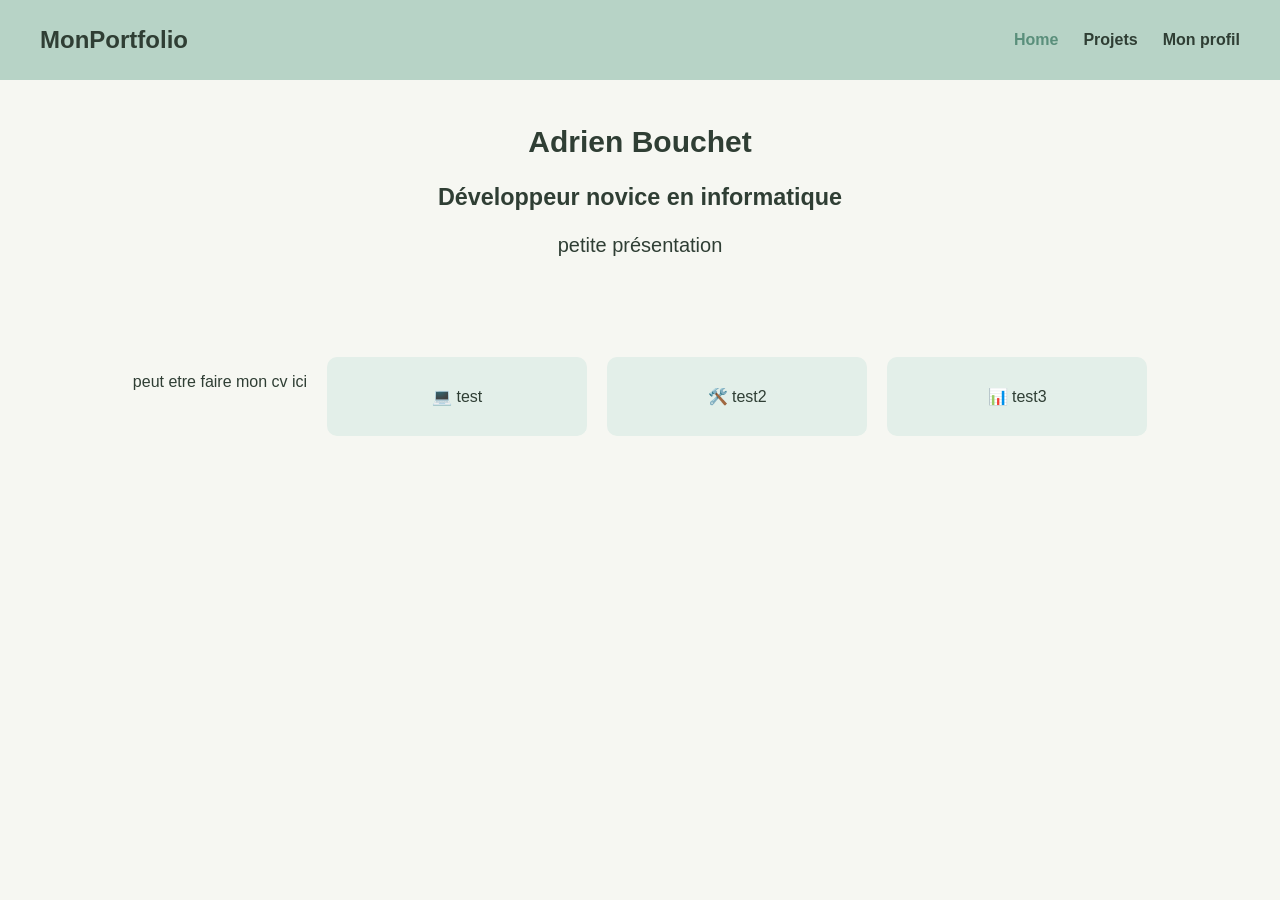
<file: Index.html>
<!DOCTYPE html>
<html lang="fr">
<head>
    <meta charset="UTF-8">
    <title>Portfolio Informatique</title>
    <link rel="stylesheet" href="src/Index.css">
</head>
<body>

<header class="header">
    <nav class="navbar">
        <h1 class="logo">MonPortfolio</h1>
        <ul>
            <li><a href="Index.html" class="active" >Home</a></li>
            <li><a href="Projet.html">Projets</a></li>
            <li><a href="Mon profil.html" >Mon profil</a></li>
        </ul>
    </nav>
</header>

<main>
    <section class="intro">
        <h1>Adrien Bouchet</h1>
        <h3>Développeur novice en informatique</h3>
        <p>petite présentation  </p>
    </section>

    <section class="cards">
        <p>peut etre faire mon cv ici</p>
        <div class="card">💻 test</div>
        <div class="card">🛠️ test2</div>
        <div class="card">📊 test3</div>
    </section>

    
</main>

</body>
</html>
</file>
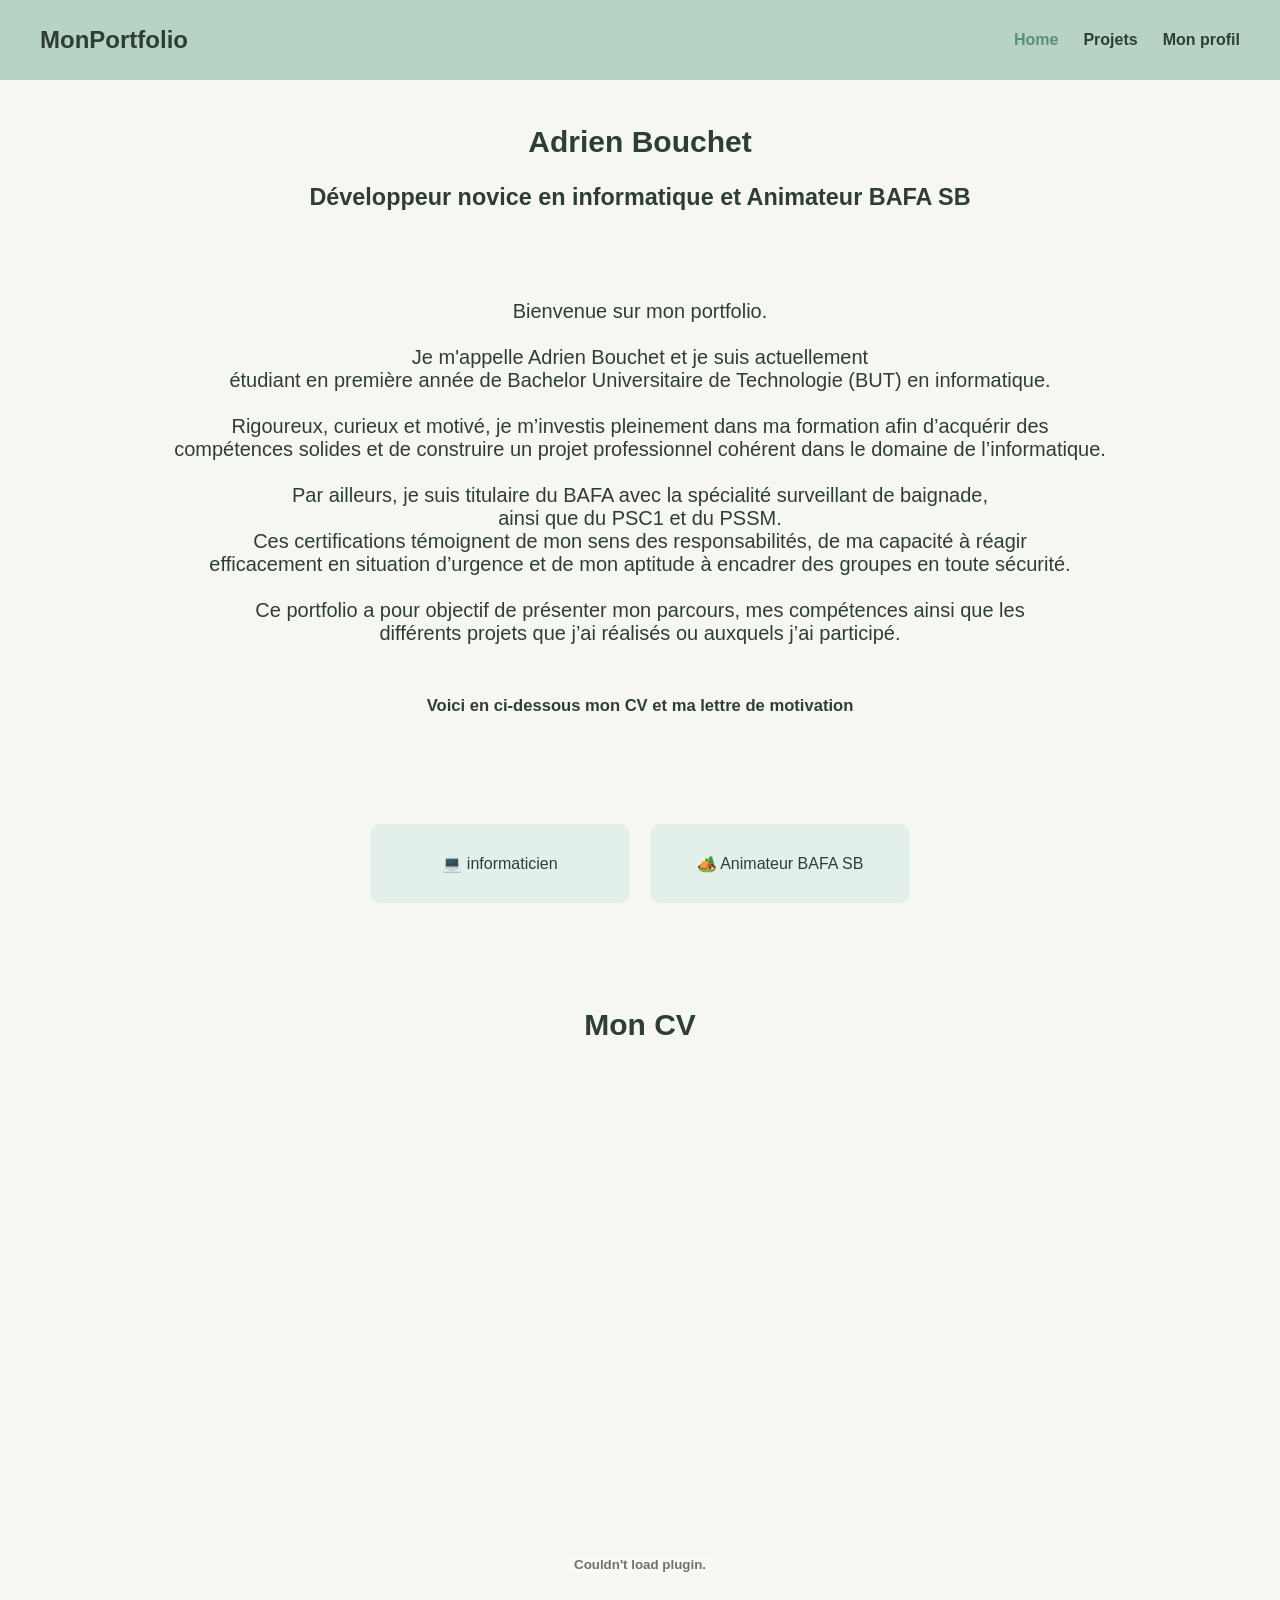
<file: index.html>
<!DOCTYPE html>
<html lang="fr">
<head>
    <meta charset="UTF-8">
    <title>Portfolio Informatique</title>
    <link rel="stylesheet" href="src/Index.css">
</head>
<body>

<header class="header">
    <nav class="navbar">
        <h1 class="logo">MonPortfolio</h1>
        <ul>
            <li><a href="index.html" class="active" >Home</a></li>
            <li><a href="Projet.html">Projets</a></li>
            <li><a href="Mon profil.html" >Mon profil</a></li>
        </ul>
    </nav>
</header>

<main>
    <section class="intro">
        <h1>Adrien Bouchet</h1>
        <h3>Développeur novice en informatique et Animateur BAFA SB</h3> <br><br>
        <p>
            Bienvenue sur mon portfolio. <br><br>Je m'appelle Adrien Bouchet et je suis actuellement <br>étudiant en première année de Bachelor Universitaire de Technologie 
            (BUT) en informatique. <br><br>

            Rigoureux, curieux et motivé, je m’investis pleinement dans ma formation afin d’acquérir des <br>compétences solides et de construire un projet 
            professionnel cohérent dans le domaine de l’informatique.<br><br>

            Par ailleurs, je suis titulaire du BAFA avec la spécialité surveillant de baignade,<br> ainsi que du PSC1 et du PSSM.<br> 
            Ces certifications témoignent de mon sens des responsabilités, de ma capacité à réagir<br> efficacement en situation 
            d’urgence et de mon aptitude à encadrer des groupes en toute sécurité.<br><br>

            Ce portfolio a pour objectif de présenter mon parcours, mes compétences ainsi que les <br>différents projets 
            que j’ai réalisés ou auxquels j’ai participé.<br><br>
        </p>

        <h5>Voici en ci-dessous mon CV et ma lettre de motivation</h5>
    </section>

    <section class="cards">
        <div class="card">💻 informaticien</div>
        <div class="card">🏕️ Animateur BAFA SB</div>
    </section>

    
    <section class="intro"> 
        <h1>Mon CV</h1>
        <br>
        <embed src = "src/img/CV Adrien Bouchet.pdf" type = "application/pdf" width = 650 height = 950/> </embed>
    </section>

</main>

</body>
</html>
</file>
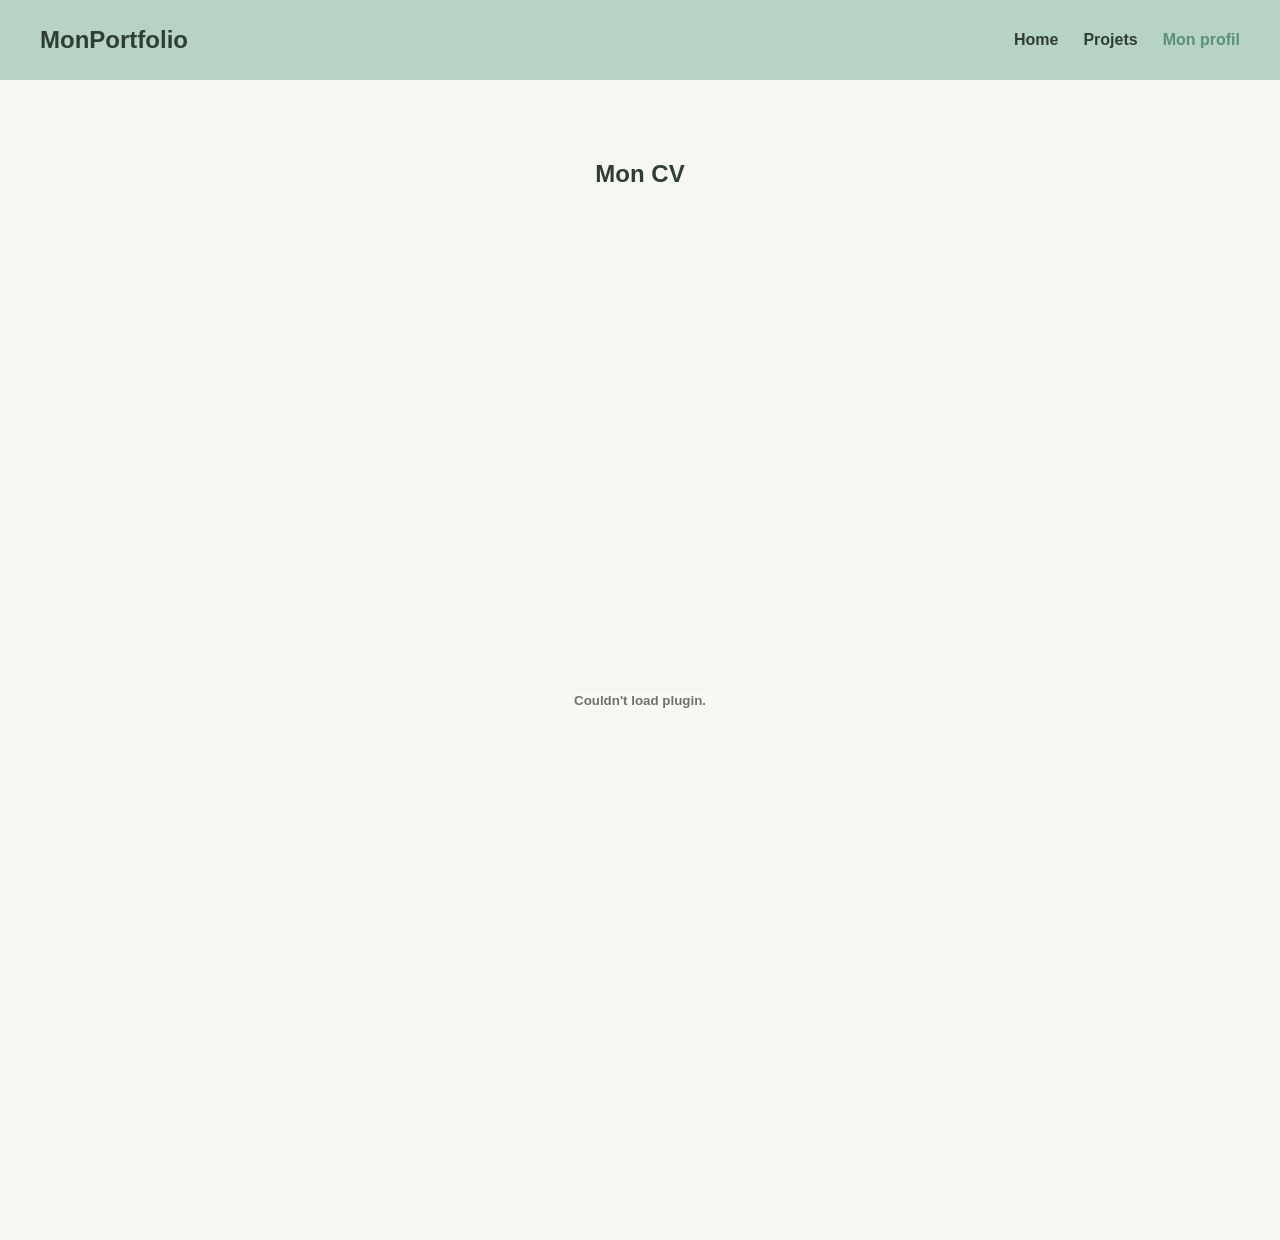
<file: Mon profil.html>
<!DOCTYPE html>
<html lang="fr">
<head>
    <meta charset="UTF-8">
    <title>Mes Projets</title>
    <link rel="stylesheet" href="src/Mon profil.css">
</head>
<body>

<!-- Bandeau principal -->
<header class="header">
    <nav class="navbar">
        <h1 class="logo">MonPortfolio</h1>
        <ul>
            <li><a href="index.html"  >Home</a></li>
            <li><a href="Projet.html">Projets</a></li>
            <li><a href="Mon profil.html" class="active">Mon profil</a></li>
        </ul>
    </nav>
</header>

<main>
    <section class="intro"> 
        <h1>Mon CV</h1>
        <br>
        <embed src = "src/img/CV Adrien Bouchet.pdf" type = "application/pdf" width = 650 height = 950/> </embed>
        <br>
    </section>
</main>


</body>
</html>
</file>
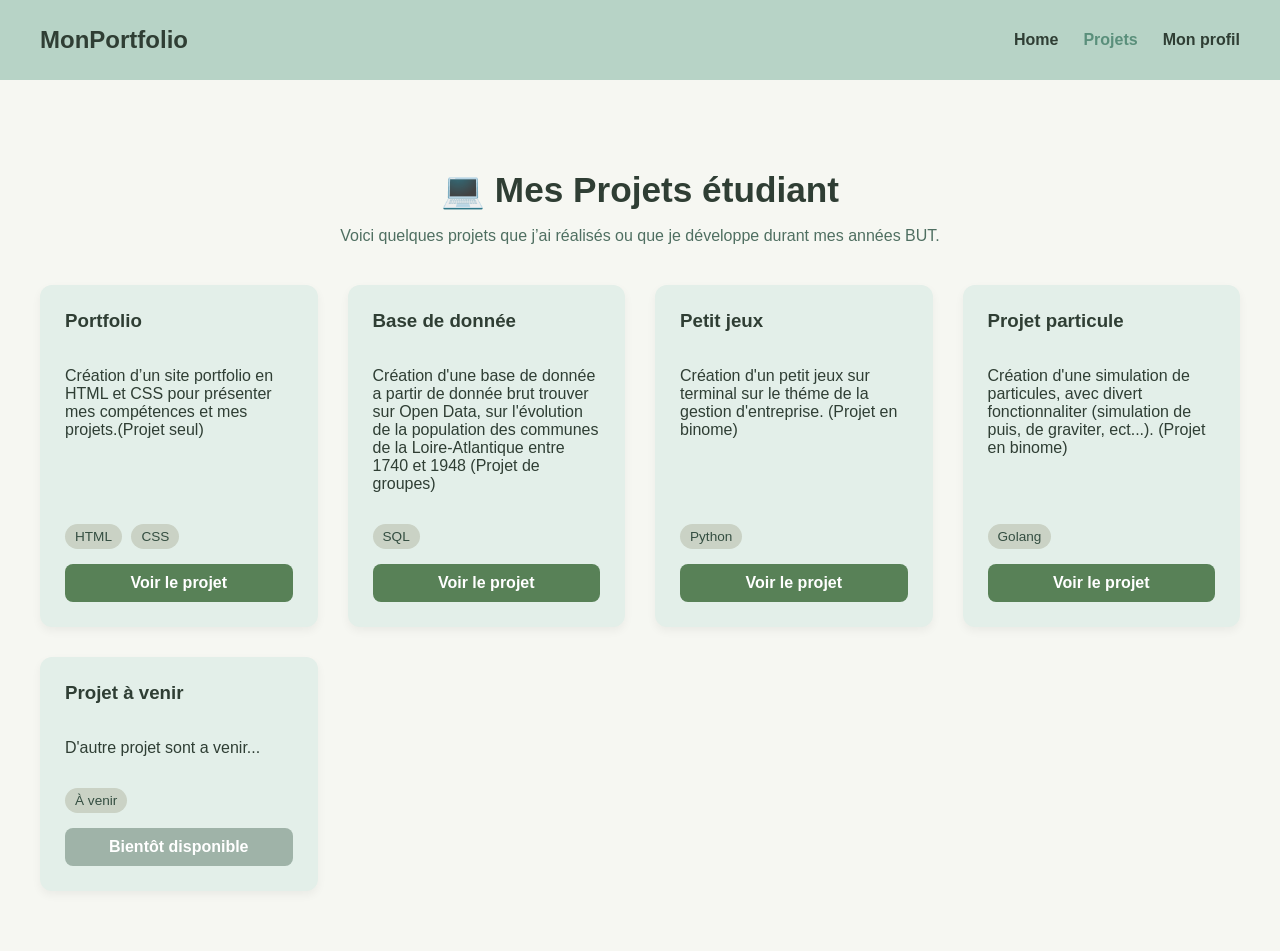
<file: Projet.html>
<!DOCTYPE html>
<html lang="fr">
<head>
    <meta charset="UTF-8">
    <title>Mes Projets</title>
    <link rel="stylesheet" href="src/Projet.css">
</head>
<body>

<!-- Bandeau principal -->
<header class="header">
    <nav class="navbar">
        <h1 class="logo">MonPortfolio</h1>
        <ul>
            <li><a href="index.html">Home</a></li>
            <li><a href="Projet.html" class="active">Projets</a></li>
            <li><a href="Mon profil.html">Mon profil</a></li>
        </ul>
    </nav>
</header>


<!-- Section Projets -->
<main class="projects-section">
    <h2>💻 Mes Projets étudiant</h2>
    <p class="subtitle">Voici quelques projets que j’ai réalisés ou que je développe durant mes années BUT.</p>

    <div class="projects-grid">

        <!-- Projet 1 -->
        <div class="project-card">
            <h3>Portfolio</h3>
            <p>
                Création d’un site portfolio en HTML et CSS pour présenter mes compétences 
                et mes projets.(Projet seul)
            </p>
            <div class="tech">
                <span>HTML</span>
                <span>CSS</span>
            </div>
            <a target="_blank" href="https://github.com/srol20151-svg/Portfolio.git" class="btn">Voir le projet</a>
        </div>

        <!-- Projet 2 -->
        <div class="project-card">
            <h3>Base de donnée</h3>
            <p>
                Création d'une base de donnée a partir de donnée brut trouver sur Open Data,
                 sur l'évolution de la population des communes de la Loire-Atlantique entre 1740 et 1948 (Projet de groupes)
            </p>
            <div class="tech">
                <span>SQL</span>
            </div>
            <a target="_blank" href="https://gitlab.univ-nantes.fr/E258596H/s204-bd.git" class="btn">Voir le projet</a>
        </div>

        <!-- Projet 3 -->
        <div class="project-card">
            <h3>Petit jeux</h3>
            <p>
                Création d'un petit jeux sur terminal sur le théme de la gestion d'entreprise. (Projet en binome)
            </p>
            <div class="tech">
                <span>Python</span>
            </div>
            <a target="_blank" href="https://gitlab.univ-nantes.fr/E254197B/sae-eco-gestion.git" class="btn">Voir le projet</a>
        </div>

        <!-- Projet 4 -->
        <div class="project-card">
            <h3>Projet particule</h3>
            <p>
                Création d'une simulation de particules, avec divert fonctionnaliter (simulation de puis, de graviter, ect...). (Projet en binome)
            </p>
            <div class="tech">
                <span>Golang</span>
            </div>
            <a target="_blank" href="https://gitlab.univ-nantes.fr/pub/but/but1/r1.01/sae/tp1-1/eq_1-1_03_bouchet-adrien_ribaltchenko-mathys.git" class="btn">Voir le projet</a>
        </div>


        <!-- A Venir -->
        <div class="project-card">
            <h3>Projet à venir</h3>
            <p>
                D'autre projet sont a venir...
            </p>
            <div class="tech">
                <span>À venir</span>
            </div>
            <a target="_blank" href="#" class="btn disabled">Bientôt disponible</a>
        </div>

    </div>

<!-- c'est aussi la même chose mais cette fois si c'est pour les projet pro et perso
 
    <h2>Mes Projets professionnel</h2>
    <p class="subtitle">Mes projet du monde professionnelle</p>

    <div class="projects-grid">

        
        <div class="project-card">
            <h3>Projet à venir</h3>
            <p>
                Pour l'instant il n'y a aucun projet professionnelle
            </p>
            <div class="tech">
                <span>À venir</span>
            </div>
            <a target="_blank" href="#" class="btn disabled">Bientôt disponible</a>
        </div>
    </div>


    <h2>Mes Projets Personelle</h2>
    <p class="subtitle">Mes projet en dehors du BUT et du monde professionnelle</p>

    <div class="projects-grid">

        
        <div class="project-card">
            <h3>Projet à venir</h3>
            <p>
                Pour l'instant il n'y a aucun projet personelle
            </p>
            <div class="tech">
                <span>À venir</span>
            </div>
            <a target="_blank" href="#" class="btn disabled">Bientôt disponible</a>
        </div>
    </div>
-->

</main>

</body>
</html>
</file>
<file: src/Index.css>
/* Global */
body {
    margin: 0;
    font-family: 'Segoe UI', sans-serif;
    background-color: #f6f7f2;
    color: #2f3e34;
}

main {
    margin-top: 40px; 
}


/* ============== Navbar =================*/
.header {
    background-color: #b7d3c6;
    position: fixed;
    top: 0;
    left: 0;
    right: 0;
    width: 100%;
    z-index: 100;
}

.navbar {
    display: flex;
    justify-content: space-between;
    align-items: center;
    padding: 15px 40px;
}


.logo {
    margin: 0;
}

.navbar ul {
    list-style: none;
    display: flex;
    gap: 25px;
}

.navbar a {
    text-decoration: none;
    color: #2f3e34;
    font-weight: bold;
}

.navbar a.active,
.navbar a:hover {
    color: #5a8f7b;
}
/* ======================================== */

.intro {
    text-align: center;
    font-size: 20px;
    padding: 60px 20px;
}

.cards {
    display: flex;
    justify-content: center;
    gap: 20px;
    padding: 20px;
}

.card {
    background: #e3efe9;
    padding: 30px;
    border-radius: 10px;
    width: 200px;
    text-align: center;
}

.intro {
    text-align: center;
    padding: 60px 20px;
}
</file>
<file: src/Mon profil.css>
/* Global */
body {
    margin: 0;
    font-family: 'Segoe UI', sans-serif;
    background-color: #f6f7f2;
    color: #2f3e34;
}

main {
    margin-top: 80px; 
}

/* ============== Navbar =================*/
.header {
    background-color: #b7d3c6;
    position: fixed;
    top: 0;
    left: 0;
    right: 0;
    width: 100%;
    z-index: 100;
}

.navbar {
    display: flex;
    justify-content: space-between;
    align-items: center;
    padding: 15px 40px;
}

.logo {
    margin: 0;
}

.navbar ul {
    list-style: none;
    display: flex;
    gap: 25px;
}

.navbar a {
    text-decoration: none;
    color: #2f3e34;
    font-weight: bold;
}

.navbar a.active,
.navbar a:hover {
    color: #5a8f7b;
}
/* ======================================== */
.intro {
    text-align: center;
    padding: 60px 20px;
}
</file>
<file: src/Projet.css>
/* Global */
body {
    margin: 0;
    font-family: 'Segoe UI', sans-serif;
    background-color: #f6f7f2;
    color: #2f3e34;
}

main {
    margin-top: 80px; 
}


/*=============================== Navbar ==================================*/
.header {
    background-color: #b7d3c6;
    position: fixed;
    top: 0;
    left: 0;
    right: 0;
    width: 100%;
    z-index: 100;
}

.navbar {
    display: flex;
    justify-content: space-between;
    align-items: center;
    padding: 15px 40px;
}

.logo {
    margin: 0;
}

.navbar ul {
    list-style: none;
    display: flex;
    gap: 25px;
}

.navbar a {
    text-decoration: none;
    color: #2f3e34;
    font-weight: bold;
}

.navbar a.active,
.navbar a:hover {
    color: #5a8f7b;
}

/*==========================================================*\

/* Section projets */
.projects-section {
    padding: 60px 40px;
    text-align: center;
}

.projects-section h2 {
    font-size: 2.2em;
    margin-bottom: 10px;
}

.subtitle {
    margin-bottom: 40px;
    color: #4f6f61;
}

/* Grid */
.projects-grid {
    display: grid;
    grid-template-columns: repeat(auto-fit, minmax(260px, 1fr));
    gap: 30px;
}

/* Cartes projets */
.project-card {
    background-color: #e3efe9;
    padding: 25px;
    border-radius: 12px;
    text-align: left;
    display: flex;
    flex-direction: column;
    justify-content: space-between;
    box-shadow: 0 4px 10px rgba(0,0,0,0.05);
    transition: transform 0.2s ease;
}

.project-card:hover {
    transform: translateY(-5px);
}

.project-card h3 {
    margin-top: 0;
}

.project-card p {
    flex-grow: 1;
}

/* Technologies */
.tech {
    margin: 15px 0;
}

.tech span {
    display: inline-block;
    background-color: #cad2c5;
    color: #344e41;
    padding: 5px 10px;
    border-radius: 15px;
    font-size: 0.85em;
    margin-right: 5px;
}

/* Boutons */
.btn {
    text-align: center;
    padding: 10px;
    background-color: #588157;
    color: white;
    text-decoration: none;
    border-radius: 8px;
    font-weight: bold;
}

.btn:hover {
    background-color: #3a5f4b;
}

.btn.disabled {
    background-color: #9fb3a8;
    pointer-events: none;
}
</file>
